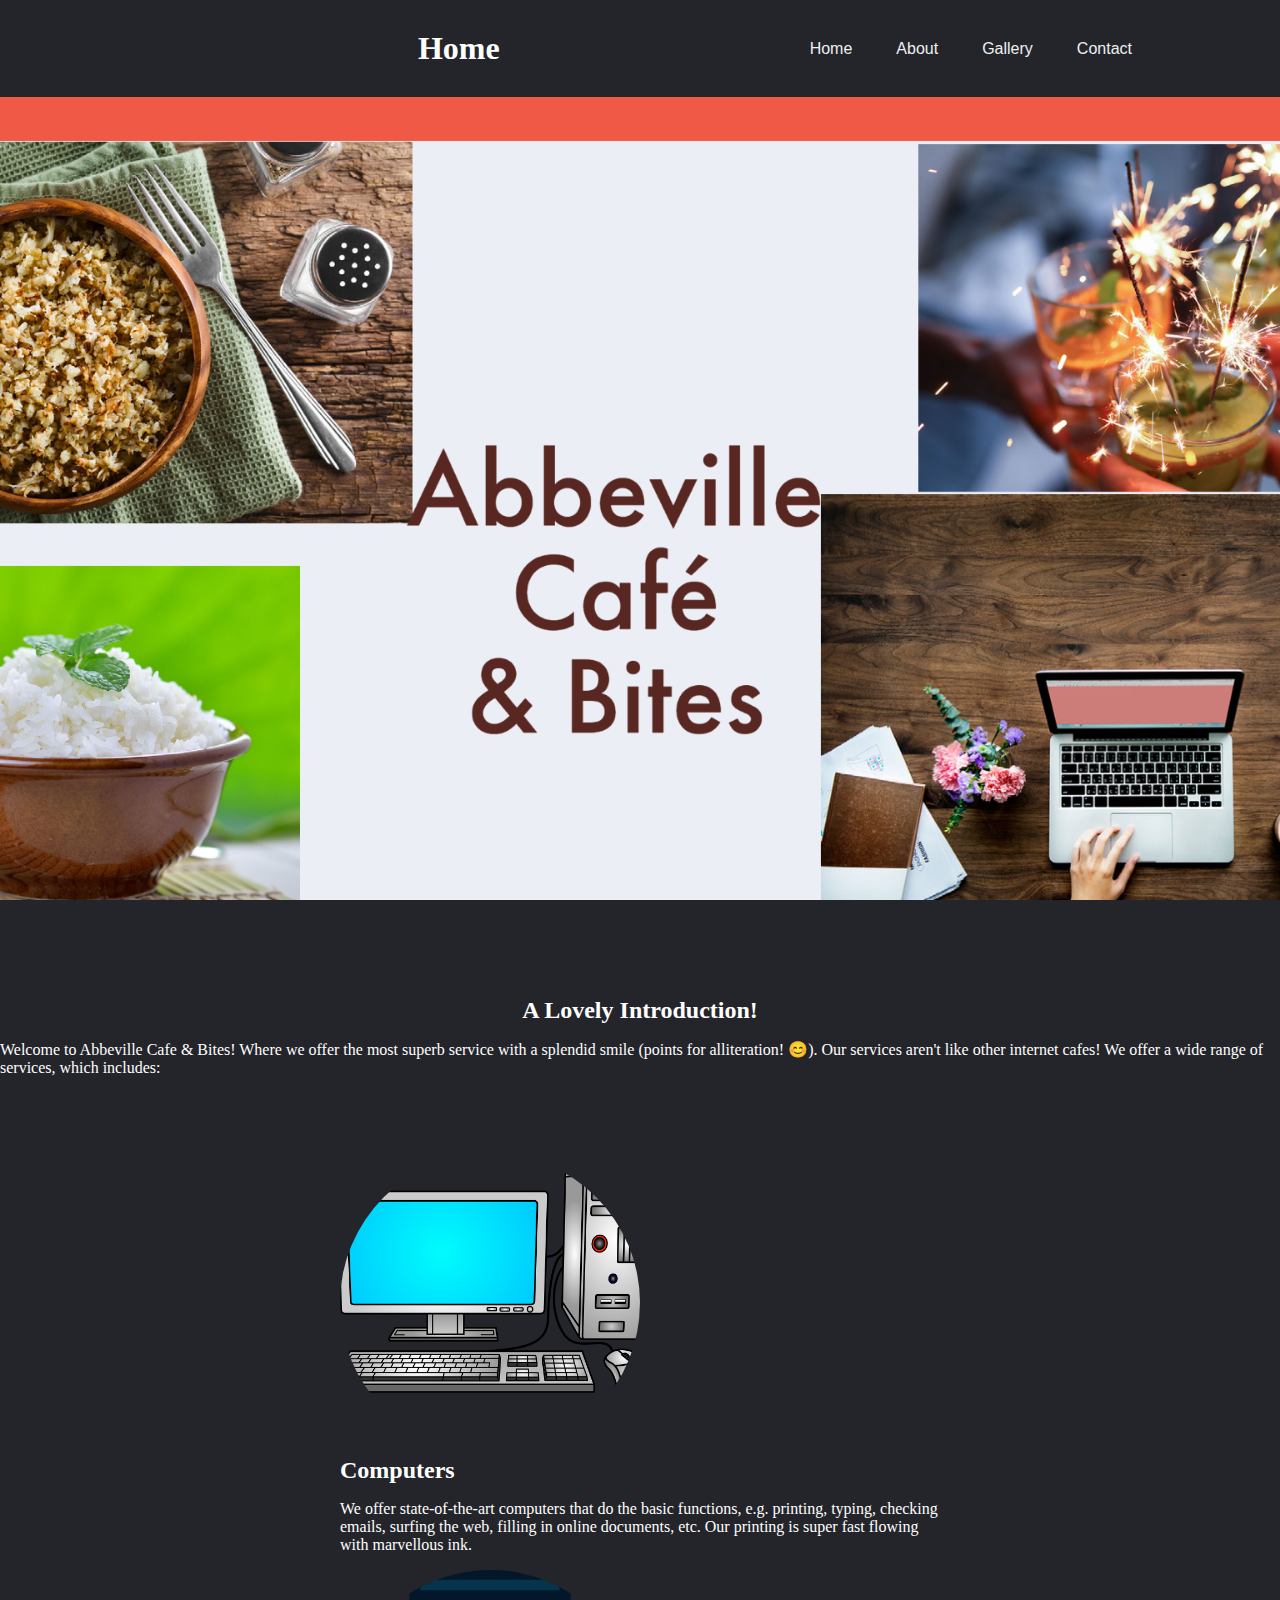
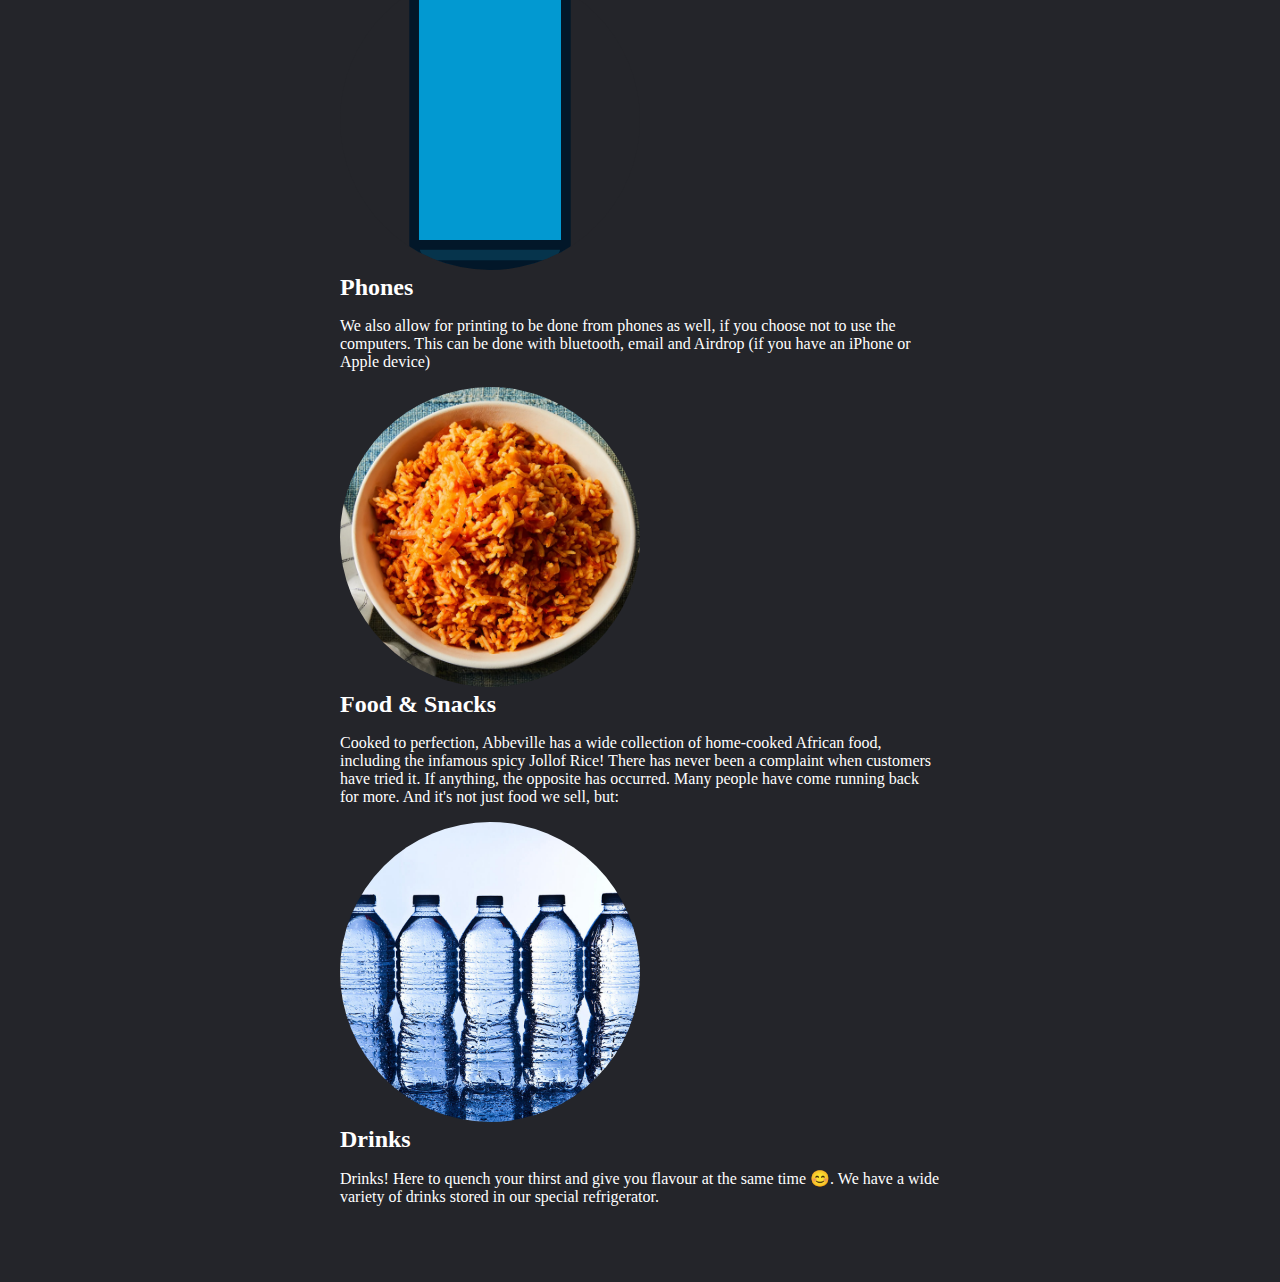
<file: index.html>
<!DOCTYPE html>
<html lang="en" dir="ltr">
<head>
  <meta charset="utf-8">
  <title>Abbeville Cafe & Bites</title>
  <meta name="viewpoint" content="width=device-width, initial-scale=1.0">
  <link rel="stylesheet" href="styles.css">
  <link rel="shortcut icon" type="image/ico" href="favicon/favicon.ico">
</head>
<body>
  <header>
    <h1>Home</h1>
    <div id="menuToggler">&#8801;</div>
    <nav>
      <ul class="nav__links">
        <li><a href="index.html">Home</a></li>
        <li><a href="about.html">About</a></li>
        <li><a href="gallery.html">Gallery</a></li>
        <li><a href="contact.html">Contact</a></li>
      </ul>
    </nav>
  </header>
  <div class="banner"></div>
  <h2>A Lovely Introduction!</h2>
    <p>Welcome to Abbeville Cafe & Bites! Where we offer the most superb service with a splendid smile (points for alliteration! 😊). Our services aren't like other internet cafes! We offer a wide range of services, which includes:</p>
  <section id="wrapper" class="home">
    <div class="about">
          <img src="images/computer.png" alt="computer image">
              <div class="_title block">
                <h3>Computers</h3>
              </div>
              <p>We offer state-of-the-art computers that do the basic functions, e.g. printing, typing, checking emails, surfing the web, filling in online documents, etc. Our printing is super fast flowing with marvellous ink.</p>
                <img src="images/phone-call-telephone-svgrepo-com.svg" alt="phone image" height="150">
                    <div class="_title block">
                      <h3>Phones</h3>
                    </div>
                      <p>We also allow for printing to be done from phones as well, if you choose not to use the computers. This can be done with bluetooth, email and Airdrop (if you have an iPhone or Apple device)</p>
                <img src="images/jollof.png" alt="food image">
                    <div class="_title block">
                      <h3>Food & Snacks</h3>
                    </div>
                      <p>Cooked to perfection, Abbeville has a wide collection of home-cooked African food, including the infamous spicy Jollof Rice! There has never been a complaint when customers have tried it. If anything, the opposite has occurred. Many people have come running back for more. And it's not just food we sell, but:</p>
                    </div>
                  <img src="images/water.png" alt="drinks image">
                    <div class="list detail">
                        <h3>Drinks</h3>
                      </div>
                        <p>Drinks! Here to quench your thirst and give you flavour at the same time 😊. We have a wide variety of drinks stored in our special refrigerator.</p>
      </section>
      <script src="scripts.js"></script>
</body>
</html>
</file>
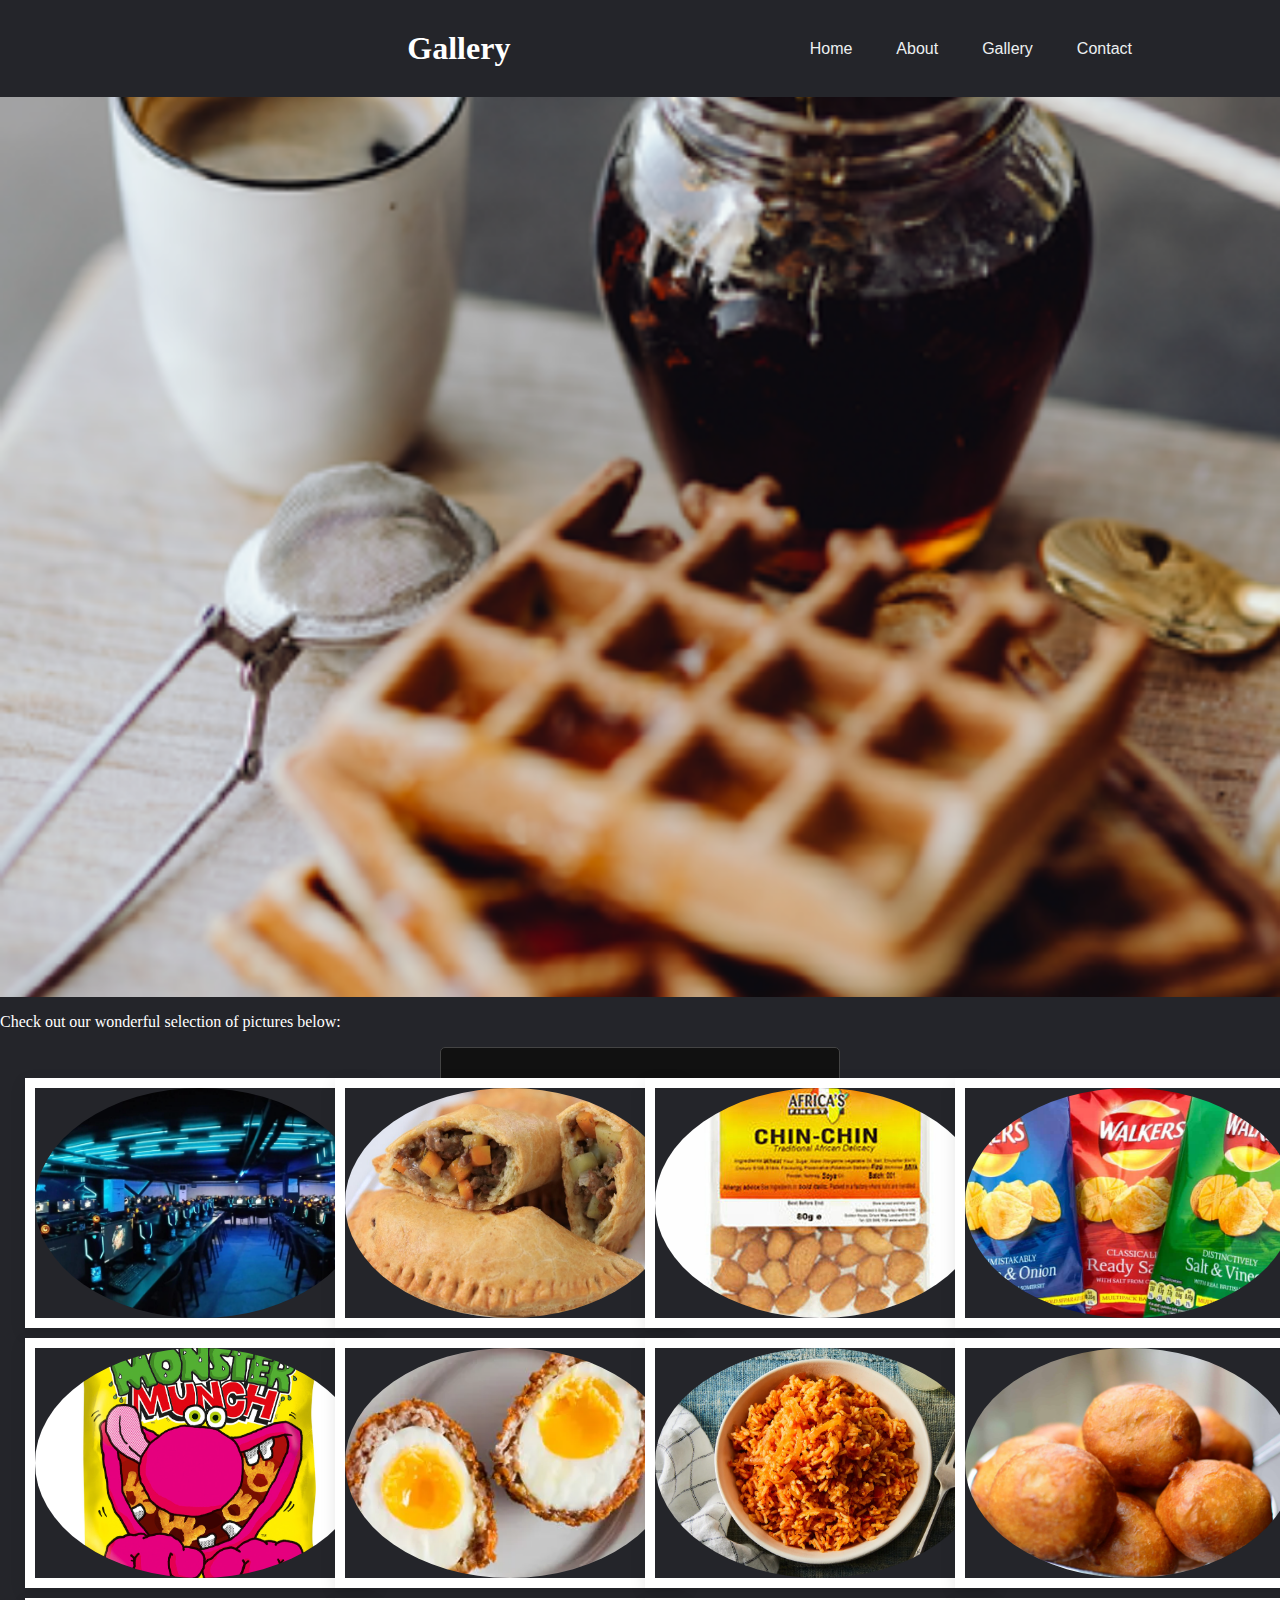
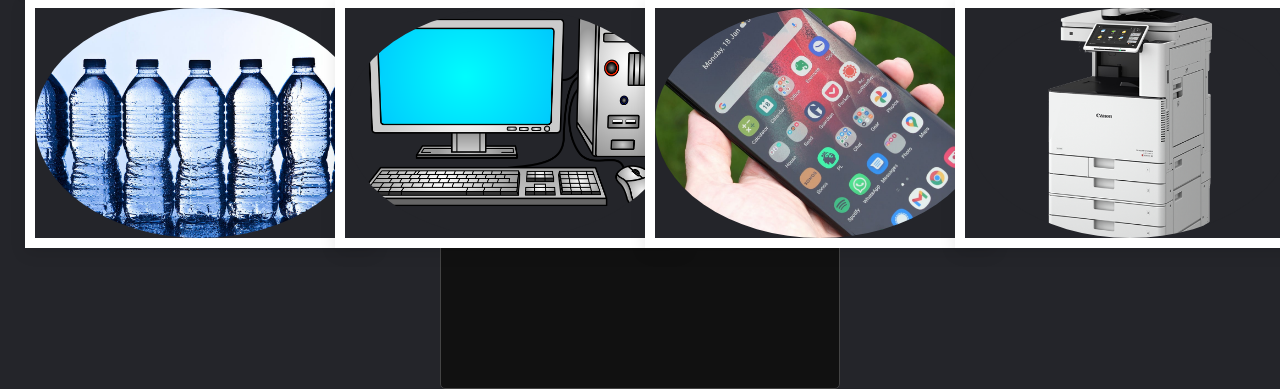
<file: gallery.html>
<!DOCTYPE html>
<html lang="en" dir="ltr">
<head>
  <meta charset="utf-8">
  <title>Gallery</title>
  <meta name="viewpoint" content="width=device-width, initial-scale=1.0">
  <link rel="stylesheet" href="styles.css">
  <link rel="shortcut icon" type="image/ico" href="favicon/favicon.ico">
</head>
<body>
  <header>
    <h1>Gallery</h1>
    <div id="menuToggler">&#8801;</div>
    <nav>
      <ul class="nav__links">
        <li><a href="index.html">Home</a></li>
        <li><a href="about.html">About</a></li>
        <li><a href="gallery.html">Gallery</a></li>
        <li><a href="contact.html">Contact</a></li>
      </ul>
    </nav>
  </header>
  <div class="banner-gallery"></div>

  <p>Check out our wonderful selection of pictures below:</p>
    <div class="container">
      <div class="image-container">
      <div class="main">
        <div class="image"><img src="images/cafe.png" alt="cafe image"></div>
        <div class="image"><img src="images/meatpie.png" alt="meatpie image"></div>
        <div class="image"><img src="images/chin-chin.png" alt="chin-chin image"></div>
        <div class="image"><img src="images/crisps.png" alt="crisps image"></div>
        <div class="image"><img src="images/crisps2.png" alt="crisps2 image"></div>
        <div class="image"><img src="images/scotch-egg.png" alt="scotch-egg image"></div>
        <div class="image"><img src="images/jollof.png" alt="jollof image"></div>
        <div class="image"><img src="images/puff-puff.png" alt="puff-puff image"></div>
        <div class="image"><img src="images/water.png" alt="water image"></div>
        <div class="image"><img src="images/computer.png" alt="computer image"></div>
        <div class="image"><img src="images/phone.png" alt="phone image"></div>
        <div class="image"><img src="images/printer.png" alt="printer image"></div>
      </div>
    </div>
  </div>
<script src="scripts.js"></script>
</body>
</html>
</file>
<file: styles.css>
* {
    box-sizing: border-box;
    margin: 0;
    padding: 0;
    background-color: #24252A;
  }
  .list detail {
    width: 100%;
    padding: 25px 0 39px;
  }
  .list-view{
    display: table;
    width: 100%;
    margin: 0;
  }
  div{
    border: 0;
    font-size: 100%;
    font: inherit;
    vertical-align: baseline;
    margin: 0;
    padding: 0
  }
  .list-item{
    display: table-row;
  }
  .list-header{
    display: table-cell;
    vertical-align: top;
    }
  #wrapper{
    max-width: 720px;
    margin: 0 auto;
    padding: 60px;
  }
  p{
    display: block;
    margin-block-start: 1em;
    margin-block-end: 1em;
    margin-inline-start: 0px;
    margin-inline-end: 0px;
    color: white;
  }
  li, a, button{
      font-family: "Montserrat", sans-serif;
      font-weight: 500;
      font-size: 16px;
      color: #edf0f1;
      text-decoration: none;
  }
  *,
  *::before,
  *::after{
    margin: 0;
    padding: 0;
    box-sizing: inherit;
  }
  Section used for centering process
  section {
    width: 100%;
    height: 100vh;
    background-color: #3c4053;
    display: flex;
    align-items: center;
    justify-content: center;
  }
  .container{
    max-width: 80rem;
    margin: 0 auto;
    padding: 0 1.5rem;
  }
  .accordion-item{
    background-color: #283042;
    border-radius: .4rem;
    margin-bottom: 1rem;
    padding: 1rem;
    box-shadow: .5rem 2px .5rem rgba(0, 0, 0, .1);
  }
  .accordion-link{
    font-size: 1.6rem;
    color: rgba(255, 255, 255, .8);
    text-decoration: none;
    background-color: #283042;
    width: 100%;
    display: flex;
    align-items: center;
    justify-content: space-between;
    padding: 1rem 0;
  }
  .accordion-link i{
    color: #e7d5ff;
    padding: .5rem;
  }
  .answer{
    max-height: 0;
    overflow: hidden;
    position: relative;
    background-color: #212838;
    transition: max-height 650ms;
  }
  .answer::before{
    content: "";
    position: absolute;
    width: .6rem;
    height: 90%;
    background-color: #8fc460;
    top: 50%;
    left: 0;
    transform: translateY(-50%);
  }
  .answer p{
    color: rgba(255, 255, 255, .6);
    font-size: 1.4rem;
    padding: 2rem;
  }
  .accordion-item:target .answer{
    max-height: 20rem;
  }
  body {
    margin: 0;
    min-height: 100vh;
    overflow-x: hidden;
  }
  header {
    display: flex;
    justify-content: space-between;
    align-items: center;
    padding: 30px 10%;
  }
  .nav__links {
    list-style: none;
  }
  .nav__links li {
    display: inline-block;
    padding: 0px 20px;
  }
  .nav__links li a {
    transition: all 0.3s ease 0s;
  }
  .nav__links li a:hover {
    color: #0088a9;
  }
  button {
    padding: 9px 25px;
    background-color: rgba(0, 136, 169, 1);
    border: none;
    border-radius: 50px;
    cursor: pointer;
    transition: all 0.3s ease 0s;
  }
  button:hover {
    background-color: rgba(0, 136, 169, 0.8);
  }
  h1 {
    margin: auto;
    color: white;
  }
  h2 {
    color: white;
    text-align: center;
  }
  h3 {
    font-size: 1.5rem;
    color: white;
  }
  h4 {
    font-size: 1.5rem;
    color: white;
    text-align: center;
    margin: 0;
  }
  div{
    color: white;
    margin: auto;
  }
  @media screen and (min-width: 500px) {
  
    #menuToggler {
      display: none;
      position: fixed;
    top: 0;
    right: 0;
    z-index: 1;
    transform: translateX(0);
    }
    .container{
      position: relative;
      width: 400px;
      background: #111;
      padding: 20px 30px;
      border: 1px solid #444;
      border-radius: 5px;
      display: flex;
      align-items: center;
      justify-content: center;
      flex-direction: column;
    }
    .container .text{
      font-size: 25px;
      color: white;
      font-weight: 500;
    }
    .container .star-widget input{
      display: none;
    }
    .star-widget label{
      font-size: 40px;
      color: #444;
      padding: 10px;
      float: right;
      transition: all 0.2s ease;
    }
    input:not(:checked) ~ label:hover{
        color: #fd4;
    }
    input:checked ~ label{
      color: #fd4;
    }
    input#rate-5:checked ~ label{
      color: #fe7;
      text-shadow: 0 0 20px #952;
    }
    #rate-1:checked ~ form header:before{
      content: "I hated it 🤬";
    }
    #rate-2:checked ~ form header:before{
      content: "I didn't like it 😡";
    }
    #rate-3:checked ~ form header:before{
      content: "It was okay 😒";
    }
    #rate-4:checked ~ form header:before{
      content: "I liked it 🙂";
    }
    #rate-5:checked ~ form header:before{
      content: "I loved it 😊";
    }
    .container form{
      display: none;
    }
    input:checked ~ form{
      display: block;
    }
    form header{
      width: 100%;
      font-size: 25px;
      color: #fe7;
      font-weight: 500;
      margin: 5px 0 20px 0;
      text-align: center;
      transition: all 0.2s ease;
    }
    form .textarea {
      height: 100px;
      width: 100%;
      overflow: hidden;
    }
    form .textarea textarea {
      height: 100%;
      width: 100%;
      outline: none;
      border: 1px solid #333;
      background: #222;
      padding: 10px;
      font-size: 17px;
      color: #eee;
      resize: none;
    }
    form .btn{
      height: 45px;
      width: 100%;
      margin: 15px 0;
    }
    form .btn button{
      height: 100%;
      width: 100%;
      border: 1px solid #444;
      outline: none;
      background: #222;
      color: #999;
      font-size: 17px;
      font-weight: 500;
      cursor: pointer;
      transition: all 0.3s ease;
    }
    form .btn button:hover{
      background: #1b1b1b;
    }
  * {
    margin: 0;
    padding: 0;
    box-sizing: border-box;
  }
  .footer {
    padding: 40px 0;
  }
  .footer .social {
    text-align: center;
    padding-bottom: 25px;
    color: white;
    padding: 20px;
  }
  .footer .social a {
    font-size: 24px;
    color: white;
    border: 1px solid #ccc;
    width: 40px;
    height: 40px;
    line-height: 38px;
    display: inline-block;
    text-align: center;
    border-radius: 50%;
    margin: 0 8px;
    opacity: 0.75;
  }
  .footer .social a:hover{
    opacity: 0.9;
  }
  .footer .copyright{
    margin-top: 15px;
    text-align: center;
    font-size: 13px;
    color: #aaa;
  }
  .footer .body {
    background-color: white;
  }
  *{
    margin: 0;
    padding: 0;
    box-sizing: border-box;
  }
  .main {
    position: absolute;
    justify-content: center;
    align-items: center;
    margin-top: 10px;
    width: 100vw;
    display: grid;
    grid-template-columns: repeat(auto-fill, minmax(300px, 300px));
    column-gap: 10px;
    row-gap: 10px;
  }
  img {
    width: 300px;
    height: 300px;
    object-fit: cover;
    object-position: center;
    border-radius: 50%;
  }
  .container .image-container{
    position: relative;
    min-height: 100vh;
    display: flex;
    flex-wrap: wrap;
    gap: 15px;
    justify-content: center;
  }
  .container .image-container .image{
    height: 250px;
    width: 350px;
    border: 10px solid #fff;
    box-shadow: 0 5px 15px rgba(0, 0, 0, .1);
    overflow-x: hidden;
    cursor: pointer;
  }
  .container .image-container .image img{
    height: 100%;
    width: 100%;
    object-fit: cover;
    transition: .2s linear;
  }
  .container .image-container .image:hover img{
    transform: scale(1.1);
  }
  form {
    max-width: 550px;
    width: 90%;
    margin: 17vh auto 0 auto;
    padding: 40px;
    border-radius: 3px;
    box-sizing: border-box;
  }
  .banner{
    background: url("banner/Abbeville-Banner.png") no-repeat;
    height: 100vh;
    background-size: cover;
    background-position: center;
    background-attachment: fixed;
  }
  
  .banner-gallery{
    background: url("banner/food-banner.png") no-repeat;
    height: 100vh;
    background-size: cover;
    background-position: center;
    background-attachment: fixed;
  }
  #testimonials{
    display: flex;
    justify-content: center;
    align-items: center;
    flex-direction: column;
    width: 100%;
  }
  .testimonial-heading{
    letter-spacing: 1px;
    margin: 30px 0px;
    padding: 10px 20px;
    display: flex;
    flex-direction: column;
    justify-content: center;
    align-items: center;
  }
  .testimonial-heading h2{
    font-size: 2.2rem;
    font-weight: 500;
    background-color: #202020;
    color: #ffffff;
    padding: 10px 20px;
  }
  .testimonial-heading span{
    font-size: 1.3rem;
    color: white;
    margin-bottom: 10px;
    letter-spacing: 2px;
    text-transform: uppercase;
  }
  .testimonial-box-container{
    display: flex;
    justify-content: center;
    align-items: center;
    flex-wrap: wrap;
    width: 100%;
  }
  .testimonial-box{
    width: 500px;
    box-shadow: 2px 2px 30px rgba(0, 0, 0, 0.1);
    background-color: #ffffff;
    padding: 20px;
    margin: 15px;
    cursor: pointer;
  }
  .profile-img{
    width: 50px;
    height: 50px;
    border-radius: 50%;
    overflow: hidden;
    margin-right: 10px;
  }
  .profile-img img{
    width: 100%;
    height: 100%;
    object-fit: cover;
    object-position: center;
  }
  .profile{
    display: flex;
    align-items: center;
  }
  .name-user{
    display: flex;
    flex-direction: column;
  }
  .name-user strong{
    color: white;
    font-size: 1.1rem;
    letter-spacing: 0.5px;
  }
  .name-user span{
    color: #979797;
    font-size: 0.8rem;
  }
  .box-top{
    display: flex;
    justify-content: space-between;
    align-items: center;
    margin-bottom: 20px;
  }
  .client-comment p{
    font-size: 0.9rem;
  }
  .testimonial-box:hover{
    transform: translateY(-10px);
    transition: all ease 0.3s;
  }
  .reviews{
    margin-top: 10px;
  }
  form{
    max-width: 550px;
    width: 90%;
    background: grey;
    margin: 17vh auto 0 auto;
    padding: 40px;
    border-radius: 3px;
    box-sizing: border-box;
  }
  label{
    display: block;
    margin: 20px 0;
    color: white;
  }
  input, textarea{
    width: 100%;
    padding: 10px;
    box-sizing: border-box;
    outline: none;
    resize: none;
    border: none;
    color: white;
    border-bottom: 1px solid #D3D3D3;
  }
  input[type="text"]:focus, textarea:focus{
    border-bottom: 1px solid rgb(255, 0, 106);
  }
  textarea::-webkit-scrollbar{
    width: 4px;
  }
  textarea::-webkit-scrollbar-thumb{
    background-color: rgb(255, 0, 106);
  }
  .center {
    text-align: center;
  }
   input[type="submit"]{
     margin-top: 30px;
     width: 90%;
     max-width: 200px;
      background: linear-gradient(to right, rgb(255, 0, 106), rgb(255, 67, 61));
      color: white;
      font-size: 17px;
      cursor: pointer;
      border-radius: 3px;
   }
  .error{
    color: red;
  }
  .error-border{
    border-bottom: 1px solid red;
  }
  #success{
    color: #28A745;
  }
}
</file>
